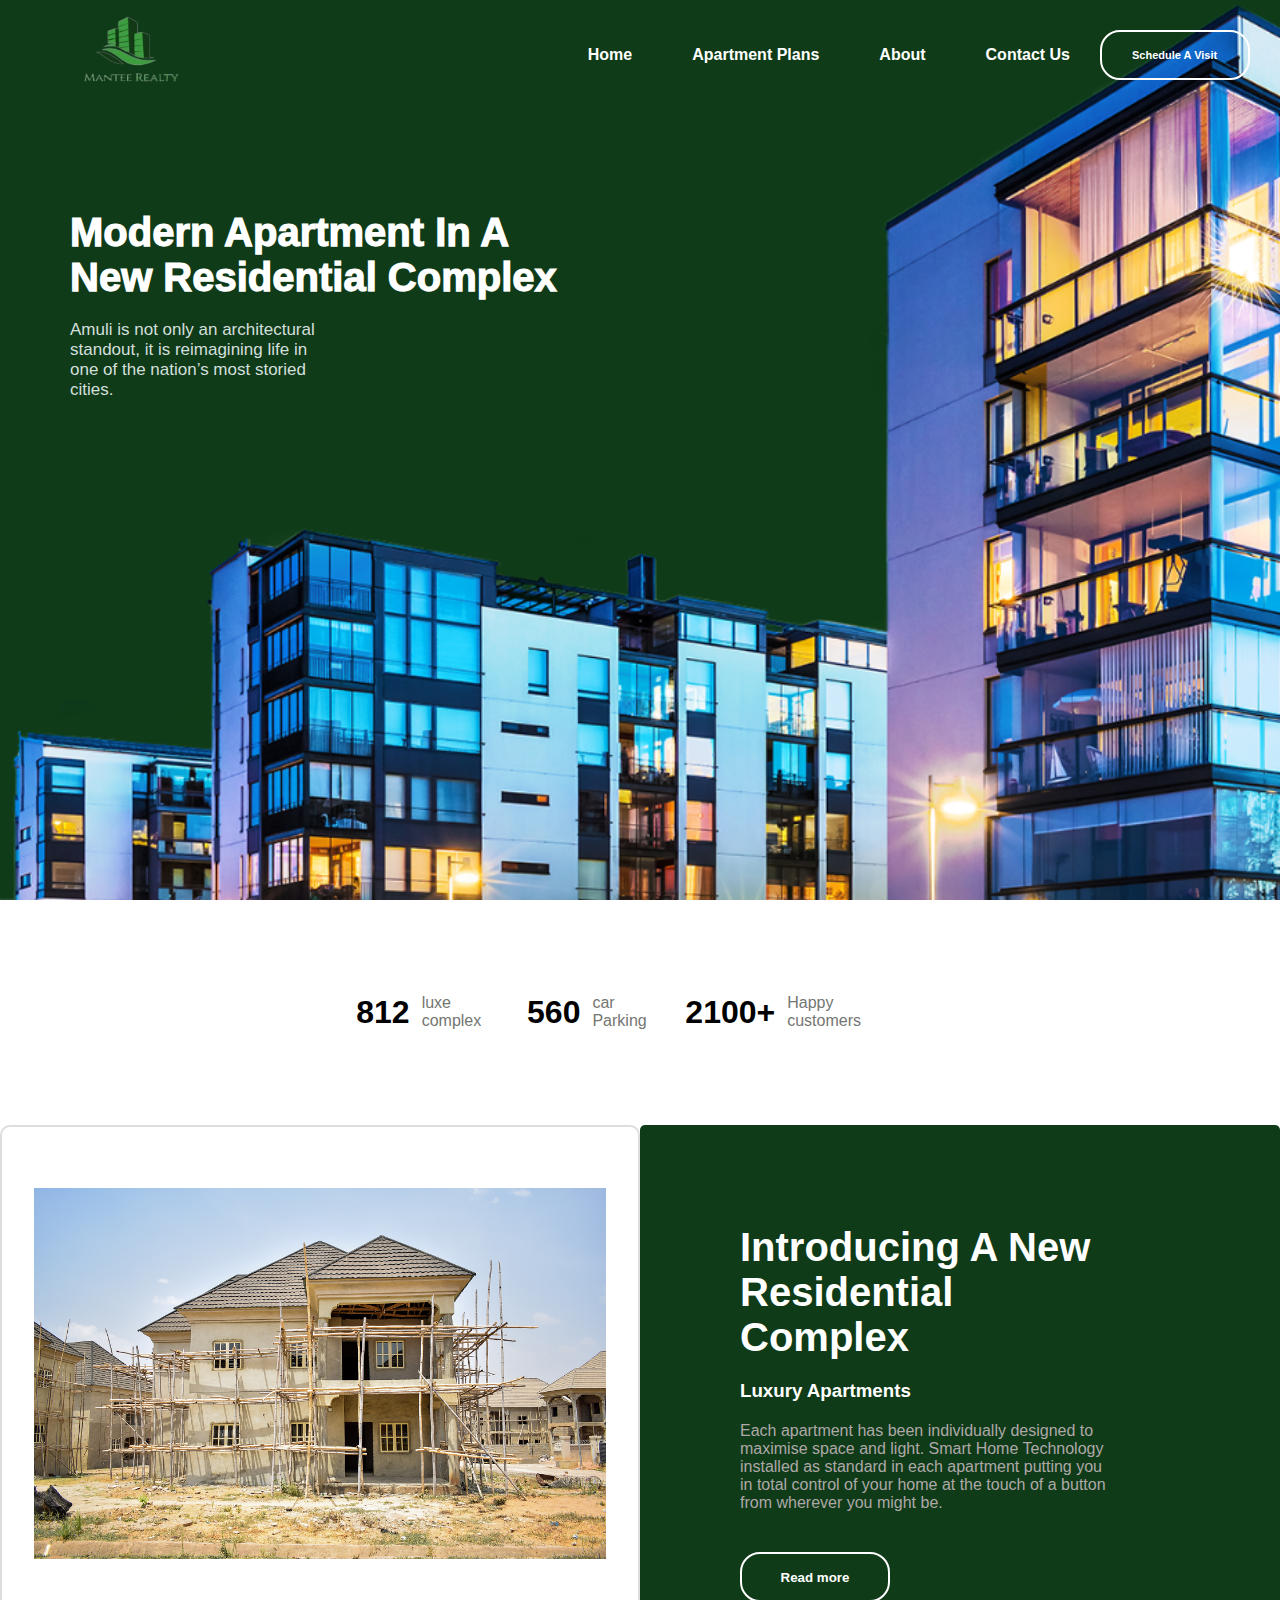
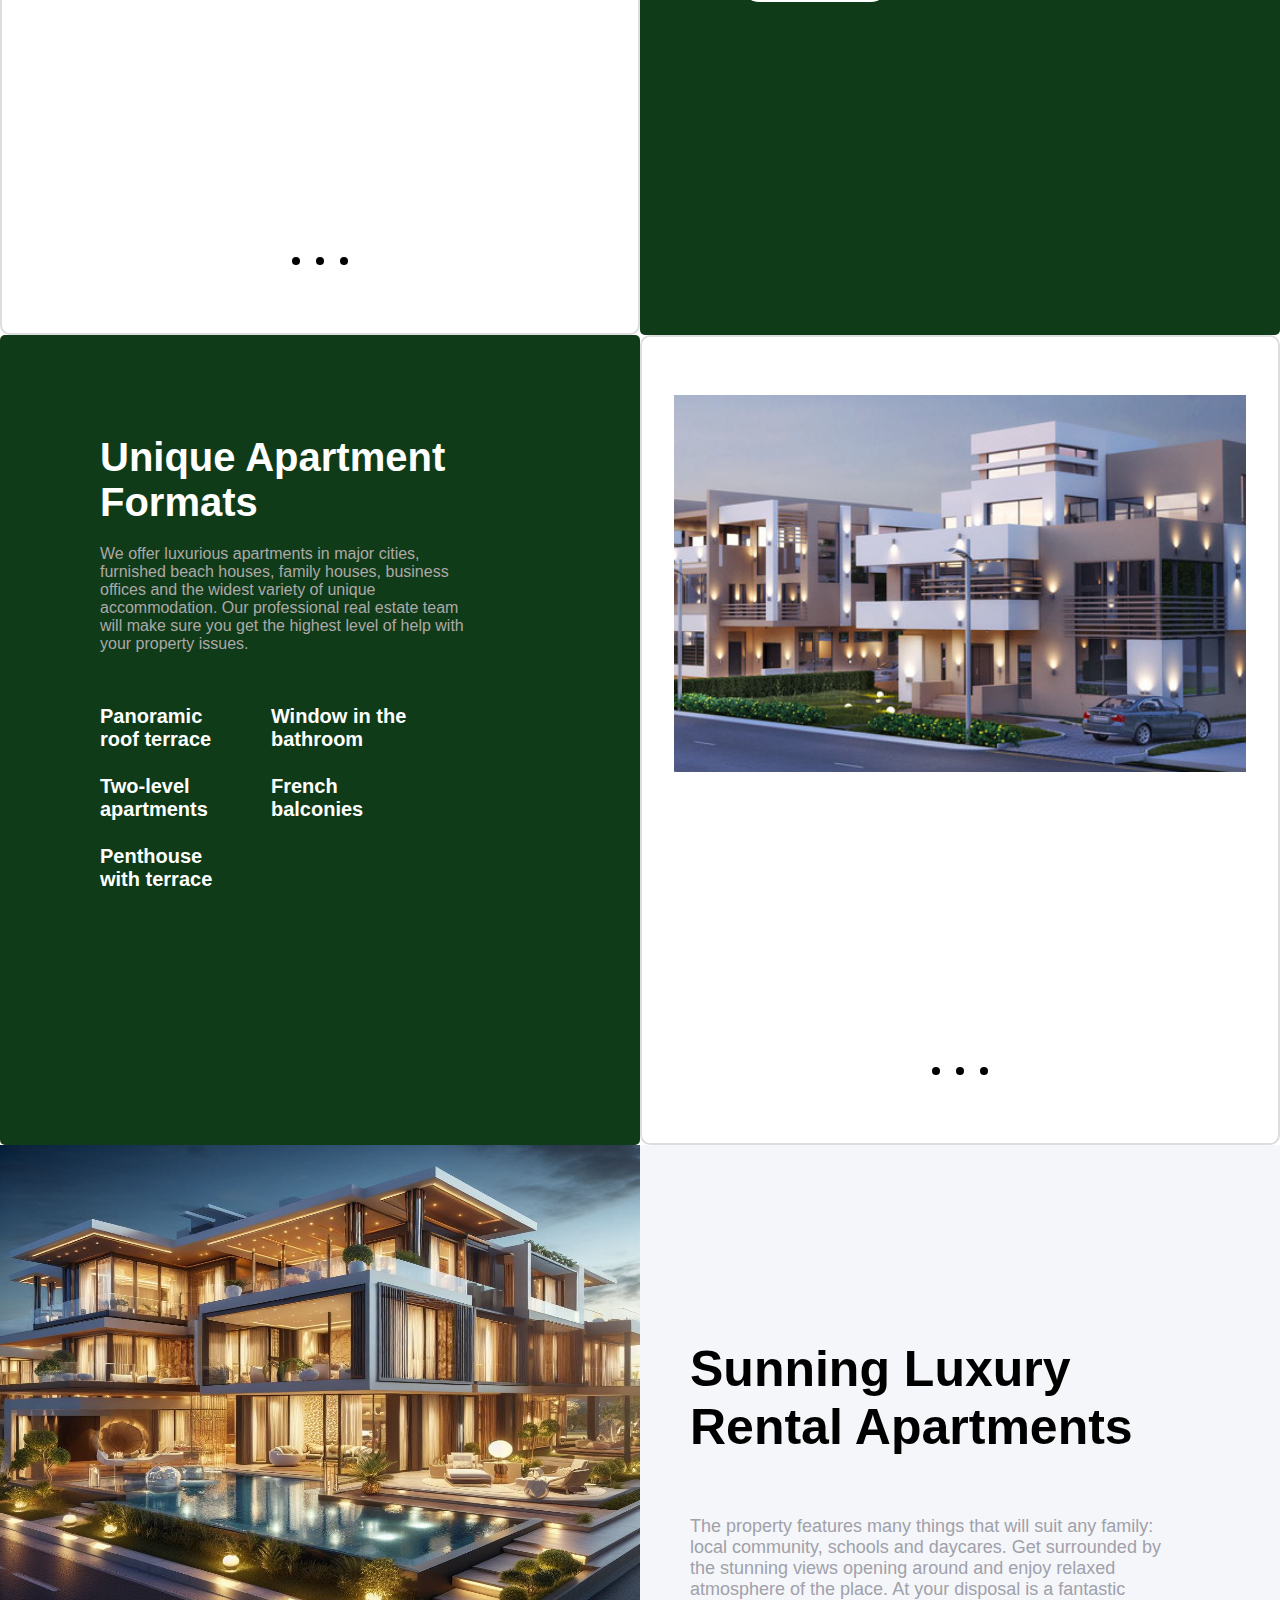
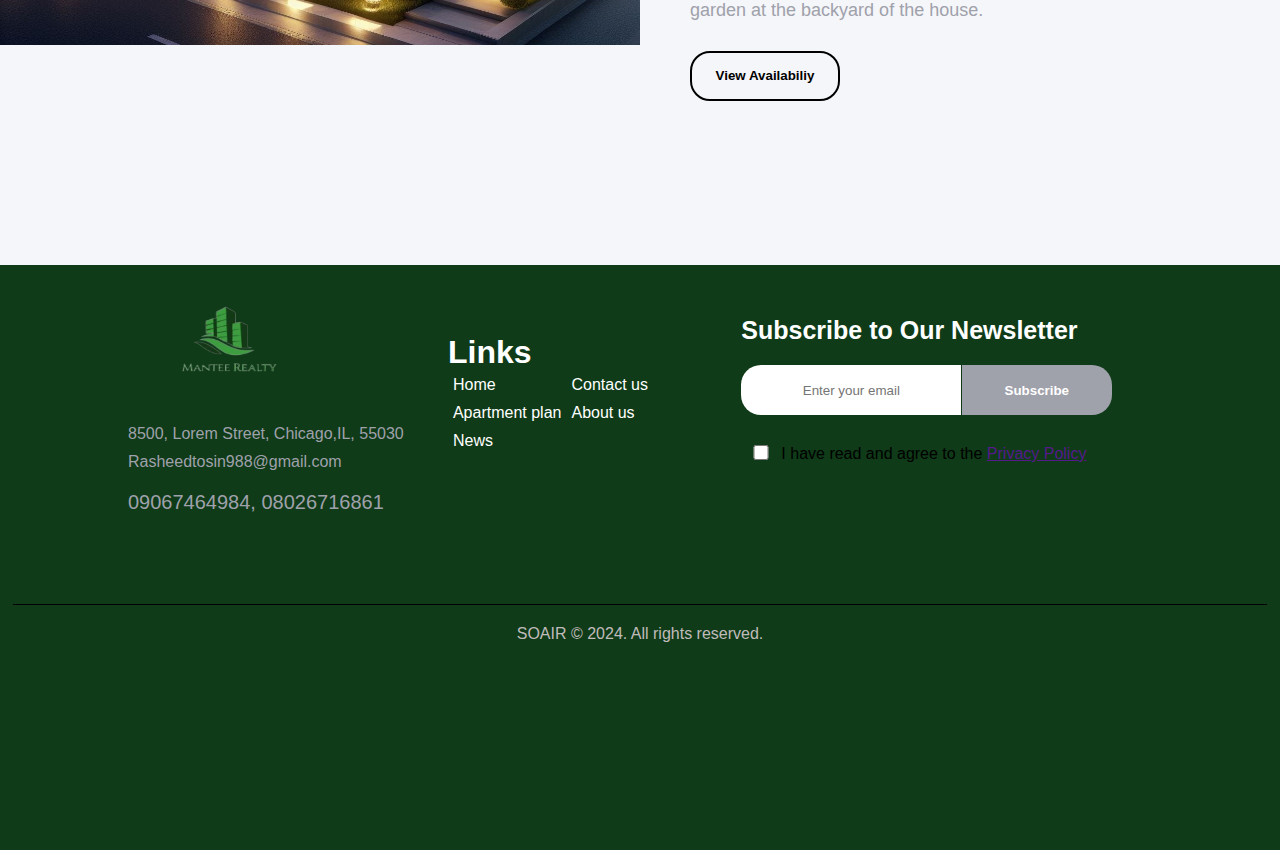
<file: index.html>
<!DOCTYPE html>
<html lang="en">
<head>
    <meta charset="UTF-8">
    <meta name="viewport" content="width=device-width, initial-scale=1.0">
    <title>MANTEE REALITY</title>
    <link rel="stylesheet" href="style.css">
</head>
<body>
    <section class="first">
    <nav>
        <ul class="sidebar">
            <li class="HIDE" onclick=hidesidebar()>
                 <a href="#">
                    <svg xmlns="http://www.w3.org/2000/svg" height="26px" viewBox="0 -960 960 960" width="26px" fill="#5f6368"><path d="m256-200-56-56 224-224-224-224 56-56 224 224 224-224 56 56-224 224 224 224-56 56-224-224-224 224Z"/></svg>
                </a>
            </li>
            <li><a href="index.html">home</a></li>
            <li><a href="#index">Apartment Plans</a></li>
            <li> <a href="./about.html">about</a></li>
            <li> <a href="#contact.html">contact</a></li>
            </ul>
        <ul>
            
            <li class="vi"><img src="./IMG-20240527-WA0041_1_-removebg-preview.png" alt=""></li>
            <li class="hideonmobile"> <a href="index.html">home</a></li>
            <li class="hideonmobile"> <a href="#index">Apartment Plans</a></li>
            
            <li class="hideonmobile" > <a href="./about.html">about</a></li>
            
            <li class="hideonmobile"> <a href="#contact">contact us</a></li>
            <button class="hideonmobile"><a href="#contact">schedule a visit</a></button>
            <li class="menub" onclick=showsidebar()> <a href="#"><svg xmlns="http://www.w3.org/2000/svg" height="26px" viewBox="0 -960 960 960" width="26px" fill="#5f6368"><path d="M120-240v-80h720v80H120Zm0-200v-80h720v80H120Zm0-200v-80h720v80H120Z"/></svg></a></li>
        </ul>
    </nav>
        <script>
        function showsidebar(){
            const sidebar = document.querySelector('.sidebar')
            sidebar.style.display = 'flex'
        }
        function hidesidebar(){
            const sidebar = document.querySelector('.sidebar')
            sidebar.style.display = 'none'
        }
        </script>
        <div class="modern">
            <h1>Modern Apartment In A New Residential Complex</h1>
            <p>Amuli is not only an architectural standout, it is reimagining life in one of the nation’s most storied cities.</p>
        </div>
        </section >
        <section class="sect">
        <div class="happy">
            <div class="num">
                <div class="ee">
                <h1>812</h1>
                <p>luxe complex</p>
                </div>
                <div class="ee">
                <h1>560</h1>
                <p>car Parking</p>
                </div>
                <div class="ee">
                <h1>2100+</h1>
                <p>Happy customers</p>
            </div>
            </div>
        </div>
    </section>
        <section class="section3" id="index">
            <div class="pom">
            <div class="images">
                <div class="cimage">
                    <img  id="slide1" src="./DSC_0079-1000x648.png" alt="#">
                    <img  id="slide2" src="./newly-built-4-bedroom-terraced-duplex-FzylGPT5AVeP4eeuUG9w.jpg" alt="#">
                    <img  id="slide3" src="./3-bedroom-exterior-1-scaled-1.jpg" alt="#">
                </div>
                <div class="slidenav">
                        
                        <a href="#slide1"></a>
                        <a href="#slide2"></a>
                        <a href="#slide3"></a>
                </div>
            </div>
            <div class="new">
                <div class="intro">
                <h1> Introducing A New Residential Complex</h1>
                <h3>Luxury Apartments</h3>
                <p>Each apartment has been individually designed to maximise space and light. Smart Home Technology installed as standard in each apartment putting you in total control of your home at the touch of a button from wherever you might be.</p>
                    <button>Read more</button>
                </div>
            </div>
            </div>
        </section>
        
        <section class="section3" id="about">
            <div class="pom">
            <div class="new">
                <div class="intro">
                <h1> Unique Apartment Formats</h1>
                <div class="off">
                <p>We offer luxurious apartments in major cities, furnished beach houses, family houses, business offices and the widest variety of unique accommodation. Our professional real estate team will make sure you get the highest level of help with your property issues.</p>
                    </div>
                    <ul>
                        <div class="roof">
                        <li>Panoramic roof terrace</li>
                        <li>Two-level apartments</li>
                        <li>Penthouse with terrace</li>
                        </div>
                        <div class="roof">
                        <li>Window in the bathroom</li>
                        <li>French balconies</li>
                    </div>
                    </ul>
                </div>
            </div>
            <div class="images">
                <div class="cimage">
                    <img id="slide11" src="./real-estate-5.jpg" alt="#">
                    <img id="slide22" src="./real-estate-700x430-1.jpg" alt="#">
                    <img id="slide33" src="./ed.jpg" alt="#">
                </div>
                <div class="slidenav">
                        <a href="#slide11"></a>
                        <a href="#slide22"></a>
                        <a href="#slide33"></a>
                </div>
            </div>
        </div>
        </section>
        <section class="section6">
                <div class="half">
                    <img class="animated-img" src="./1_MMHnBiRxCDGDBmqx2J9Icg.jpg" alt="">
                </div>
                <div class="end">
                    <h1> Sunning Luxury Rental Apartments</h1>
                        <p>The property features many things that will suit any family: local community, schools and daycares. Get surrounded by the stunning views opening around and enjoy relaxed atmosphere of the place. At your disposal is a fantastic garden at the backyard of the house.</p>
                        <button >View Availabiliy</button>
                </div>
        </section>
        <section class="section7" id="contact">
            <div class="chek">
            <div class="logos">
                <img src="./IMG-20240527-WA0041_1_-removebg-preview.png" alt="#">
                <p>8500, Lorem Street, Chicago,IL, 55030</p>
                <a href="mailto:Rasheedtosin988@gmail.com">Rasheedtosin988@gmail.com</a>
                <div class="nim">
                <a href="tel:+2349067464984">09067464984, </a>
                <a href="tel:+2348026716861"> 08026716861</a>
            </div>
            </div>
            <div class="lin">
                <h1>Links</h1>
                <ul>
                    <div class="newc">
                    <li><a href="./index.html">Home</a></li>
                    <li><a href="#index">Apartment plan</a></li>
                    <li><a href="#">News</a></li>
                </div>
                <div class="newc">
                    <li><a href="#contact">Contact us</a></li>
                    <li><a href="#about">About us</a></li>
                </div>
                </ul>
            </div>
            <div class="inp">
                <h1>Subscribe to Our Newsletter</h1>
                <div class="pls">
                    <input type="email" name="" placeholder="Enter your email" id="">
                    <button>Subscribe</button></div>
                    <div class="check">
                    <input type="checkbox" name=""  >
                    <p>I have read and agree to the <a href="">Privacy Policy</a></p>
                </div>
            </div>
            
        </div>
        <div class="line"></div>
        <diiv class="res">
        <p>SOAIR © 2024. All rights reserved.</p>
    </diiv>
        </section>
</body>
</html>
</file>
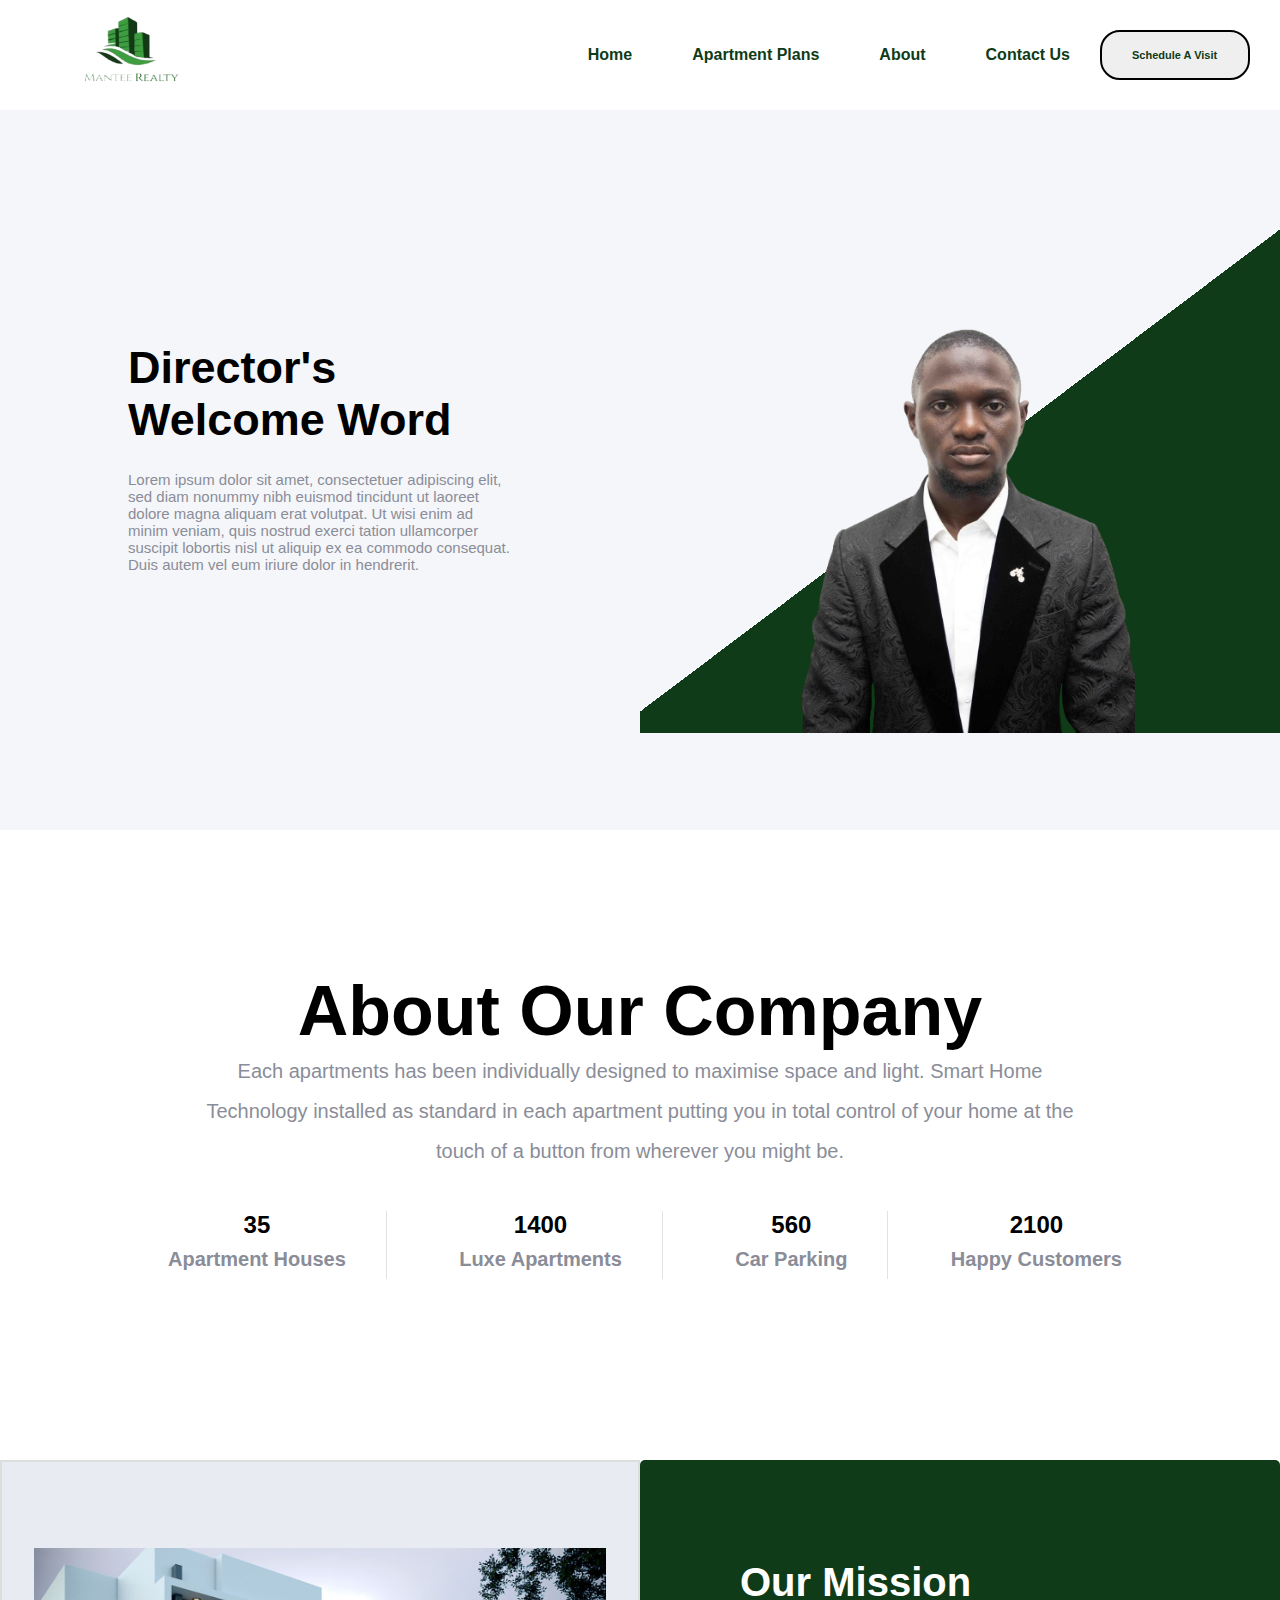
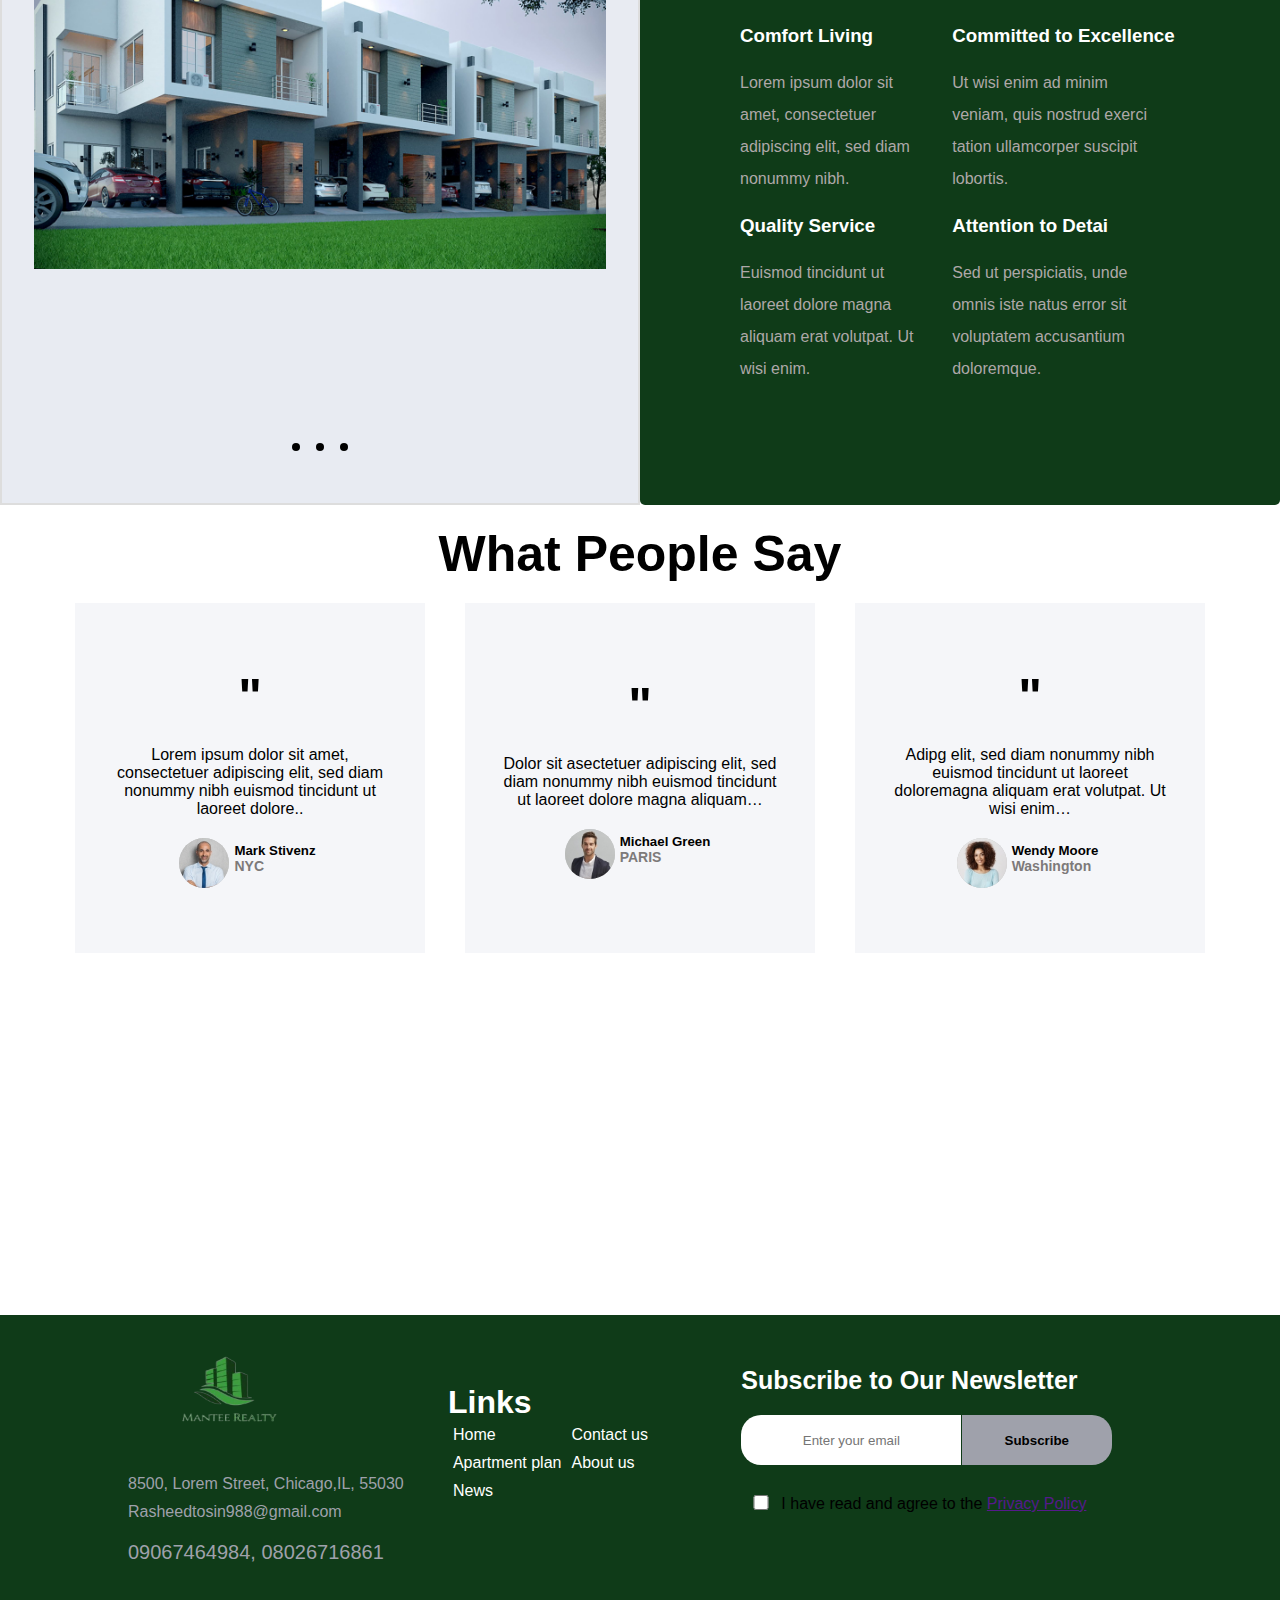
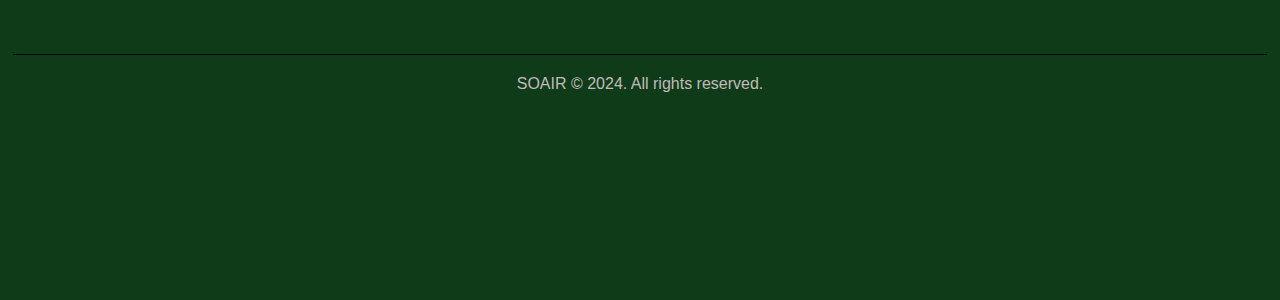
<file: about.html>
<!DOCTYPE html>
<html lang="en">
<head>
    <meta charset="UTF-8">
    <meta name="viewport" content="width=device-width, initial-scale=1.0">
    <title>about us</title>
    <link rel="stylesheet" href="about.css">

</head>
<body>
    <nav>
        <ul class="sidebar">
            <li class="HIDE" onclick=hidesidebar()>
                 <a href="#">
                    <svg xmlns="http://www.w3.org/2000/svg" height="26px" viewBox="0 -960 960 960" width="26px" fill="#5f6368"><path d="m256-200-56-56 224-224-224-224 56-56 224 224 224-224 56 56-224 224 224 224-56 56-224-224-224 224Z"/></svg>
                </a>
            </li>
            <li><a href="index.html">home</a></li>
            <li><a href="#index">Apartment Plans</a></li>
            <li> <a href="./about.html">about</a></li>
            <li> <a href="#contact.html">contact</a></li>
            </ul>
        <ul>
            
            <li class="vi"><img src="./IMG-20240527-WA0041_1_-removebg-preview.png" alt=""></li>
            <li class="hideonmobile"> <a href="index.html">home</a></li>
            <li class="hideonmobile"> <a href="#index">Apartment Plans</a></li>
            
            <li class="hideonmobile" > <a href="./about.html">about</a></li>
            
            <li class="hideonmobile"> <a href="#contact">contact us</a></li>
            <button class="hideonmobile"><a href="#contact">schedule a visit</a></button>
            <li class="menub" onclick=showsidebar()> <a href="#"><svg xmlns="http://www.w3.org/2000/svg" height="26px" viewBox="0 -960 960 960" width="26px" fill="#5f6368"><path d="M120-240v-80h720v80H120Zm0-200v-80h720v80H120Zm0-200v-80h720v80H120Z"/></svg></a></li>
        </ul>
    </nav>
        <script>
        function showsidebar(){
            const sidebar = document.querySelector('.sidebar')
            sidebar.style.display = 'flex'
        }
        function hidesidebar(){
            const sidebar = document.querySelector('.sidebar')
            sidebar.style.display = 'none'
        }
        </script>
        <section class="section1">
            <div class="text">
                <h1>Director's
                    Welcome Word
                    </h1>
                    <p>Lorem ipsum dolor sit amet, consectetuer adipiscing elit, sed diam nonummy nibh euismod tincidunt ut laoreet dolore magna aliquam erat volutpat. Ut wisi enim ad minim veniam, quis nostrud exerci tation ullamcorper suscipit lobortis nisl ut aliquip ex ea commodo consequat. Duis autem vel eum iriure dolor in hendrerit.</p>
            </div>
            <div class="pics"><img src="./IMG_5115-removebg-preview (1).png" alt=""></div>
        </section>
        <section class="section2">
            <h1>About Our Company</h1>
            <p>Each apartments has been individually designed to maximise space and light. Smart Home Technology installed as standard in each apartment putting you in total control of your home at the touch of a button from wherever you might be.</p>
            <div class="hold">
                <div class="bod">
                    <h2>35</h2>
                <p>Apartment Houses</p>
                </div>
                <div class="bod">
                    <h2>1400</h2>
                <p>Luxe Apartments</p>
                </div>
                <div class="bod">
                    <h2>560</h2>
                <p>Car Parking
                </p>
                </div>
                <div class="bods">
                    <h2>2100</h2>
                <p>Happy Customers</p>
                </div>
            </div>
        </section>
            <section class="section3" id="index">
                <div class="pom">
                <div class="images">
                    <div class="cimage">
                        <img  id="slide1" src="./3-bedroom-exterior-1-scaled-1.jpg" alt="#">
                        <img  id="slide2" src="./ed.jpg" alt="#">
                        <img  id="slide3" src="./1_MMHnBiRxCDGDBmqx2J9Icg.jpg" alt="#">
                    </div>
                    <div class="slidenav">
                            <a href="#slide1"></a>
                            <a href="#slide2"></a>
                            <a href="#slide3"></a>
                    </div>
                </div>
                <div class="new">
                    <div class="intro">
                    <h1> Our Mission</h1>
                    <div class="mission">
                    <div>
                    <div class="com">
                    <h3>Comfort Living</h3>
                    <p>Lorem ipsum dolor sit amet, consectetuer adipiscing elit, sed diam nonummy nibh.</p>
                    </div>
                    <div class="com">
                    <h3>Quality Service</h3>
                    <p>Euismod tincidunt ut laoreet dolore magna aliquam erat volutpat. Ut wisi enim.</p>
                    </div>
                    </div>
                    <div>
                        <div class="com">
                            <h3>Committed to Excellence</h3>
                            <p>Ut wisi enim ad minim veniam, quis nostrud exerci tation ullamcorper suscipit lobortis.</p>
                    </div>
                    <div class="com">
                        <h3>Attention to Detai</h3>
                        <p>Sed ut perspiciatis, unde omnis iste natus error sit voluptatem accusantium doloremque.</p>
                    </div>
                    
                </div>
                </div>
            </section>
            <section class="section4">
                <div class="People">
                    <h1>What People Say</h1>
                <div class="card-body">
                    <div class="card">
                        <h1>"</h1>
                        <p>Lorem ipsum dolor sit amet, consectetuer adipiscing elit, sed diam nonummy nibh euismod tincidunt ut laoreet dolore..</p>
                        <div class="card-img">
                            <img src="./imagepix-45-copyright-70x70.jpg" alt="">
                            <div class="card-text">
                            <h5>Mark Stivenz</h5>
                            <p>NYC</p>
                        </div>
                        </div>
                    </div >
                    <div class="card">
                        <h1>"</h1>
                        <p>Dolor sit asectetuer adipiscing elit, sed diam nonummy nibh euismod tincidunt ut laoreet dolore magna aliquam…</p>
                        <div class="card-img">
                            <img src="./imagepix-46-copyright-70x70.jpg" alt="">
                            <div class="card-text">
                            <h5>Michael Green</h5>
                            <p>PARIS</p>
                        </div>
                        </div>
                    </div>
                    <div class="card">
                        <h1>"</h1>
                        <p>Adipg elit, sed diam nonummy nibh euismod tincidunt ut laoreet doloremagna aliquam erat volutpat. Ut wisi enim…</p>
                        <div class="card-img">
                            <img src="./imagepix-44-copyright-70x70.jpg" alt="">
                            <div class="card-text">
                            <h5>Wendy Moore</h5>
                            <p>Washington</p>
                        </div>
                        </div>
                    </div>
                </div>
             </div>
            </section>
            <section class="section7" id="contact">
                <div class="chek">
                <div class="logos">
                    <img src="./IMG-20240527-WA0041_1_-removebg-preview.png" alt="#">
                    <p>8500, Lorem Street, Chicago,IL, 55030</p>
                    <a href="mailto:Rasheedtosin988@gmail.com">Rasheedtosin988@gmail.com</a>
                    <div class="nim">
                    <a href="tel:+2349067464984">09067464984, </a>
                    <a href="tel:+2348026716861"> 08026716861</a>
                </div>
                </div>
                <div class="lin">
                    <h1>Links</h1>
                    <ul>
                        <div class="newc">
                        <li><a href="./index.html">Home</a></li>
                        <li><a href="#index">Apartment plan</a></li>
                        <li><a href="#">News</a></li>
                    </div>
                    <div class="newc">
                        <li><a href="#contact">Contact us</a></li>
                        <li><a href="#about">About us</a></li>
                    </div>
                    </ul>
                </div>
                <div class="inp">
                    <h1>Subscribe to Our Newsletter</h1>
                    <div class="pls">
                        <input type="email" name="" placeholder="Enter your email" id="">
                        <button>Subscribe</button></div>
                        <div class="check">
                        <input type="checkbox" name=""  >
                        <p>I have read and agree to the <a href="">Privacy Policy</a></p>
                    </div>
                </div>
                
            </div>
            <div class="line"></div>
            <diiv class="res">
            <p>SOAIR © 2024. All rights reserved.</p>
        </diiv>
            </section>
            
           
</body>
</html>
</file>
<file: style.css>
*{
    margin: 0;
    padding: 0;
    box-sizing: border-box;
    font-family: sans-serif;
}

.first{
   height: 100%;
   min-height: 100vh;
    background:rgb(15,59,24,225) url(./wwwww3-copyright.png);
    background-position: cover;
    background-repeat: no-repeat;
    background-size:cover;
    position: relative;
    background-blend-mode:normal;
}

nav{
    
   padding: 30px 30px;
}
nav ul{
    width: 100%;
    list-style: none;
    display: flex;
    justify-content: flex-end;
    align-items: center;
}
nav li{
    height: 50px;
}
nav a{
    
    height: 100%;
    padding: 0 30px;
    text-decoration: none;
    text-transform: capitalize;
    display: flex;
    align-items: center;
    color: black;
}
nav a:hover{
  color:rgb(183,199,212);
}
nav li:first-child{
    margin-right: auto;
}
.sidebar{
    position: fixed;
    top: 0;
    right: 0;
    height: 100vh;
    width: 100%;
    z-index: 999 ;
    background-color: rgba(225,225, 225, 0.2);
    backdrop-filter: blur(10px);
    box-shadow: -10px 0 10px rgba(0, 0, 0, 0.2);
    display: none;
    flex-direction: column;
    align-items: flex-start;
    justify-content: flex-start; 
}
.hideonmobile a{
    color: white;
    font-weight: 700;
}
button{
    width: 150px;
    height: 50px;
    color: white;
    border-radius: 20px;
    font-weight: 700;
    border: 2px solid white;
    background-color: transparent;
}
button a{
    font-size: 11px;
}
button:hover{
    background-color: rgb(255,255,255);
    color: black;
}
.vi{
    display: flex;
    align-items: center;
    justify-content: center;
    
}
.vi img{
    width: 200px;
    height: 200px;
    padding: 20px 0px;
    
}
 .HIDE {
    display: flex;
    justify-content: end;
   
}
.sidebar li{
    width: 100%;
}
.sidebar a{
    /* width: 100%; */
    text-transform: capitalize;
} 
.menub{
    display: none;
}
.modern {
    display: flex;
    flex-direction: column;
    width: 100%;
padding: 100px 70px;
}
.modern h1{
    width: 500px;
    color: white;
    font-weight: 1000;
    font-size: 40px;
}
.modern p{
    color: rgb(211, 223, 220);
    width: 22%;
    padding: 20px 0px;
    font-size: 17px;
    word-wrap: break-word;
}
.happy{
    width: 100%;
    background-color: white;
    /* background-position: cover; */
    height: 30%;
    min-height: 25vh;
    display: flex;
    /* justify-content: space-between; */
    flex-direction: row;
    align-items: center;
    font-family: inherit;
}
.num{
    width: 100%;
    display: flex;
    justify-content: center;
    align-items: center;
   
}
.num h1{
    font-family:'Gill Sans', 'Gill Sans MT', Calibri, 'Trebuchet MS', sans-serif ;
}
.num p{
    width: 10%;
    font-family: inherit;
}
.con{
    width: 150px;
    height: 50px;
    color: white;
    border-radius: 20px;
    font-weight: 700;
    border: 2px solid white;
    background-color: rgb(15,59,24,225);
}
.con:hover{
    background-color: rgb(32,37,46);
    color: white;
    transform: translateX(50);
}
.call{
    width: 50%;
    display: flex;
    align-items: center;
    justify-content: center;
    /* padding: 0px 15px;  */
    margin: auto;
}
.call p{
    padding: 0px 20px;
    font-family: inherit;
}
.call a{
   align-items: center;
   justify-content: center ;
}
.phone{
    display: flex;
    align-items: center;
}
.ee{
    display: flex;
}
.ee p{
    color: rgb(116, 118, 114);
    padding: 0px 12px;
}
.pom{
    width: 100%;
    height: 100%;
    min-height: 90vh;
    display: flex;
    color: white;
}
.new{
    width: 50%;
    background-color: rgb(15,59,24,225);
    border-radius: 5px;
}
.intro{
    padding:100px 100px;
}

.intro h1{
    width: 80%;
    font-size: 40px;
    color: white;
    padding-bottom: 20px;
}
.intro h3{
    
    padding-bottom: 20px;
}
.intro button{
    /* border: 1px solid black; */
    background-color: rgb(15,59,24,225);
    color:white;
}
.intro button:hover{
    /* border: 1px solid black; */
    background-color: white;
    color:black;
}
.intro p{
    color:rgb(174, 168, 168);
    padding-bottom: 40px;
    width: 85%;
}
.images{
    width: 50%;
    background-color: rgb(232,235,242);
}
.section4{
    background-color: white;
    min-height: 100vh;
}
.section4 h1{
    text-align: center;
    margin: 70px;
    font-size: 47px;
}
.section5 h1{
    text-align: center;
    padding-top: 80px;
    font-size: 40px;
}
.section5 p{
    width: 40%;
    padding: 10px;
    text-align: center;
    align-items: center;
    margin: auto;
   
}
.section5{
    background-color: rgb(245,246,249);
    min-height: 100vh;
}
.container{
    background-color:rgb(245,246,249) ;
    width: 250px;
    height: 200px;
    display: flex;
    flex-direction: column;
    border-radius: 5px;
   
    justify-content: center;
    align-items: center;
    margin: auto;
}
.container h3{
    padding: 15px 0px;
}
.container:hover{
    border: 5px solid green;
    background-color: white;
}
.images{
    position: relative;
    width: 80%;
    max-width: 50%;
    overflow: hidden;
    border: 2px solid #ddd;
    border-radius: 10px;
    background-color: #fff;
    padding: 2rem;
}
.images{
    position: relative;
    width: 50%;
    max-width: 50rem;
    margin: 0 auto;
}
.cimage{
    display: flex;
    position: relative;
    aspect-ratio: 12/9;
    align-items: center;
    overflow: auto;
    overflow: hidden;
    scroll-snap-type: x mandatory;
    scroll-behavior: smooth;
    box-shadow: 0.15rem 3rem -o.5rem hsla(0, 0%, 0%,0.25);
    border-radius: 0.5rem; 
}

.cimage img{
   width: 100%;
    flex: 1 0 100%;
    scroll-snap-align: start;
    object-fit: cover;

}
.half{
    width: 100%;
    position: relative;
    overflow: hidden;
}
.animated-img{
    width: 100%;
     position: absolute;
    animation: moveImage 12s ease-in-out ;

}
.animated-img :hover{
    animation: moveImage 5s ease-in-out ;
}

@keyframes moveImage{
    0%{
        left: -200px;
    }
    100%{
       left: 5%;
    }
}
.slidenav{
    display: flex;
    column-gap: 1rem;
    position: absolute;
    bottom: 4.25rem;
    left: 50%;
    transform: translateX(-50%);
    z-index: 1;
}
.slidenav a{
    width: 0.5rem;
    height: 0.5rem;
    border-radius: 50%;
    background-color: black;
    transition: opacity ease 250ms;
}
.slidenav a:hover{
    opacity: 1;
}
.whole{
    width: 100%;
    justify-content: center;
    align-items: center;
    margin: auto;
    display: flex;

}
.wholes{
    padding: 30px 0px;
    width: 100%;
    justify-content: center;
    align-items: center;
    margin: auto;
    display: flex;

}
.intro ul {
    width: 80%;
    display: flex;
    justify-content: space-between;
}
.intro ul li { width: 80%;
    font-size: 20px;
    font-weight: 700;
    list-style: none;
    padding: 12px 0px;
}
.section6{
    width: 100%;
    height: 100%;
    min-height: 80vh;
    display: flex;
    background-color:rgb(245,246,249) ;
}
.half{
    width: 50%;
}
.half img{
    display: flex;
    width:100%;
    height: 500px;
    position: relative;
    justify-content: center;
    margin: auto;
    align-items: center;
}
.end{
    width: 50%;
    justify-content: center;
    align-items: center;
    margin: auto;
    padding: 0px 50px;
}
.end h1{
    width: 85%;
    font-size: 50px;
    padding: 30px 0px;
}
.end p{
    color: rgb(159,161,171);
    padding: 30px 0px;
    width: 90%;
    font-size: 18px;
}
.end button{
    color: black;
    border: 2px solid black;
}
.end button:hover{
    color: white;
    background-color: black;
    border: none;
}
.section7{
    width: 100%;
    height: 100%;
    min-height: 65vh;
    background-color:rgb(15,59,24,225);
    

}
.section7 img{
    width: 200px;
    height: 160px;
}
.chek{
display: flex;
width: 80%;
margin: auto;
justify-content: space-between;

}
.logos{
    display: flex;
    flex-direction: column;
}
.logos p{
    color: rgb(159,161,171);
}
.logos a{
    text-decoration: none;
    color: rgb(159,161,171);
    padding: 10px 0px;
}
.nim{
    padding: 10px 0px;
}
.nim a{
    color: rgb(159,161,171);
    font-size: 20px;
}
.lin{
    margin: auto;
    justify-content: center;
    align-items: center;
}
.lin h1{
    color: white;
}
.lin ul{
    display: flex;
    width: 100%;
    justify-content: space-between ;
}
.newc li {
   padding: 5px 5px;
    list-style: none;
    color: white;
}
.newc li a{
    text-decoration: none;
    list-style: none;
    color: white;
    
}
.inp{
    margin: auto;
    justify-content: center;
    align-items: center;
}
.inp h1{
    color: white;
    font-size: 25px;
    padding: 20px 0px;
}
.inp input{
    width: 220px;
    height: 50px;
    border-radius:20px 0 0 20px;
    border: none;
    text-align: center;
}
.inp input:hover{
    border: 2px solid rgb(100, 100, 222);
}
.inp button{
    width: 150px;
    height: 50px;
    border-radius: 0% 20px 20px 0% ; 
    border: none;
    background-color:rgb(159,161,171); ;
      margin:-4px;
}
.check{
    display: flex;
    flex-direction: row;
    padding: 30px 0px;
}
.check a:hover{
    color: blue;
}
.check input{
    width: 40px;
    height: 15px;

}
.line{
    display: flex;
    width: 98%;
    margin: auto;
    text-align: center;
    align-items: center;
    justify-content: center;
    border-bottom: 1px solid black;
    padding: 40px 0px;
}
.res p{
    display: flex;
    align-items: center;
    justify-content: center;
    margin: auto;
    color:  rgb(192, 187, 187);
    font-size: 16px;
    padding: 20px 0px;
}
.sep{
    width: 100%;
    display: flex;
}
.roof li{
    color: white;
}

/* @media (max-width:1024px){
    .hideonmobile{
        display: none;
        width: 100%;
    }
    .menub{
        display: block;
    }
    .modern h1{
        width: 40%;
        font-size: 200px;
        color: black;
    }
    .modern{
        width: 100%;
    }
} */


/* @media (min-width:768px) {
    .hideonmobile{
        display: none;
        width: 100%;
    }
    .menub{
        display: block;
    }
    
    .modern{
        width: 100%;
    }
} */
@media (max-width:1200px){
    .hideonmobile{
        display: none;
        width: 100%;
    }
    .menub{
        display: block;
    }
    body{
        width: 100%;
    }
    .sidebars{
        width: 100%;
    }
    .sect{
        width: 100%;
    }
    .first{
        width: 100%;
        min-height: 65vh;
    }
    nav{
        padding: 20px 0px;
    }
    .vi img{
        width: 150px;
    }
    .modern{
        
        width: 100%;
        padding: 120px 10px;
    }
    .modern h1{
        width: 90%;
        font-size: 30px;

    }
    .modern p{
        width: 220px;
    }
    .section4{
        width: 100%;
    }

    .happy{
        
        display: flex;
        flex-direction: column;

    }
    .num{
        display: flex;
        flex-direction: column;
        padding: 20px 0px;

    }
    .ee{
        display: flex;
        flex-direction: row;
        margin: auto;
        margin-bottom: 10px;
    }
    .ee p{
        width:fit-content;
        justify-content: center;
        text-align: center;
        margin: auto;
    }
    .call{
        display: flex;
        flex-direction: column;
    }
    .section3{
        width:100%;
    }
   
    .pom{
        width:100%;
        display: flex;
        flex-direction:column;
        padding: 10px 20px;
        justify-content: center;
        align-items: center;
    }
    .pom .images{
    margin: 10px -2px;
          width:100%;
          
      }
      .cimages{
       margin: 0 -2px;
      }
    .new{
        width: 100%;
    }
    .intro{
        padding: 20px 20px;

    }
    .intro h1{
        width:100% ;
        font-size: 26px;
    }
    .intro ul{
        width: 100%;
    }
    .intro p{
        width:70% ;
        /* font-size: 26px; */
    }
    .off p{
        width: 100%;
    }
    .section5 h1{
        font-size: 25px;
    }
    .section5 p{
        width: 75%;
        text-align: center;
        color: rgb(192, 187, 187);
    }
    .whole{
        display: flex;
        flex-direction: column;
    }
    .wholes{
        display: flex;
        flex-direction: column;
    }
    .section6{
        display: flex;
        flex-direction: column;
    }
    .section6 img{
       width: 300px;
       height: 400px;
    }
    .half{
        width: 100%;
    }
    .end{
        width: 100%;
        padding-bottom: 30px;
    }
    .end p{
        width: 100%;
    }
    .end h1{
        font-size: 30px;
        width: 100%;
    }
    .chek{
        display: flex;
        flex-direction: column;
    }
    .lin{
        width: 100%;
    }
    .lin ul{
        display: flex;
        flex-direction: column;
        
    }
    .inp h1{
        font-size: 20px ;
    }
    .pls {
        width: 100%;
    }
    .pls input{
        width: 150px;
        text-align: center;
    }
    .pls button{
        width: 90px;
    }
    .res p{
        width: 80%;
        text-align: center;
        color: rgb(192, 187, 187) ;
    }
}
@media (max-width:820px) {
    .modern h1{
        width: 60%;
    }
}
@media (max-width:1024px) {
    .modern h1{
        width: 60%;
    }
}
@media (max-width:1075px) {
    .modern h1{
        width: 60%;
    }
}
</file>
<file: about.css>
*{
    padding: 0;
    margin: 0;
    box-sizing: border-box;
    font-family: sans-serif;
}
nav{
    box-shadow: 3px 3px 5px rgba(0, 0, 0, 0.3);
    padding: 30px 30px;
 }
 nav ul{
     width: 100%;
     list-style: none;
     display: flex;
     justify-content: flex-end;
     align-items: center;
 }
 nav li{
     height: 50px;
 }
 nav a{
     
     height: 100%;
     padding: 0 30px;
     text-decoration: none;
     text-transform: capitalize;
     display: flex;
     align-items: center;
     color: black;
 }
 nav a:hover{
   color:rgb(183,199,212);
 }
 nav li:first-child{
     margin-right: auto;
 }
 .sidebar{
     position: fixed;
     top: 0;
     right: 0;
     height: 100vh;
     width: 100%;
     z-index: 999 ;
     background-color: rgba(225,225, 225, 0.2);
     backdrop-filter: blur(10px);
     box-shadow: -10px 0 10px rgba(0, 0, 0, 0.2);
     display: none;
     flex-direction: column;
     align-items: flex-start;
     justify-content: flex-start; 
 }
 .hideonmobile a{
     color: rgb(15,59,24,225);
     font-weight: 700;
 }
 button{
     width: 150px;
     height: 50px;
     border-radius: 20px;
     font-weight: 700;
     border: 2px solid black;
     
 }
 button a{
    color: white;
     font-size: 11px;
 }
 button:hover{
     background-color: black;
     color: white;
 }
 .vi{
     display: flex;
     align-items: center;
     justify-content: center;
     
 }
 .vi img{
     width: 200px;
     height: 200px;
     padding: 20px 0px;
     
 }
  .HIDE {
     display: flex;
     justify-content: end;
    
 }
 .sidebar li{
     width: 100%;
 }
 .sidebar a{
     /* width: 100%; */
     text-transform: capitalize;
 } 
 .menub{
     display: none;
 }

.section1{
    display: flex;  
    flex-direction: row;
    width: 100%;
    min-height: 80vh;
    height: 100%;
    background-color: #f5f6fa;
}
.text{
    width: 50%;
    display: flex;
    flex-direction: column;
    margin: auto;
    justify-content: center;
    align-items: center;
}
.text h1{
    width: 60%;
    font-size: 45px ;
    font-family: sans-serif;
}
.text p{
    width: 60%;
    font-size: 15px;
    color: #8a8d98;
    padding: 25px 0px;
    font-family: sans-serif;
}
.pics{
    height: 100%;
    width:50%;
    display: flex;
    margin: auto;
    justify-content: center;
    align-items: center;
    background:linear-gradient(-37deg, rgb(15,59,24,225) 50%, #f5f6fa 50%) ;
 

}
.pics img{
width: 350px;
}
.section2{
    display: flex; 
    flex-direction: column;
    margin: auto;
    justify-content: center;
    align-items: center; 
    width: 100%;
    min-height: 70vh;
    height: 100%;
    background-color:white;
}
.section2 h1{
    font-size:70px ;
}
.section2 p{
    font-size:20px ;
    width: 70%;
    line-height: 2;
    text-align: center;
    color:  rgb(138,141,152);
}
.hold{
    display: flex;
    width: 80%;
    padding: 40px 0px;
    justify-content: space-between;
    align-items: center;
    text-align: center;
    flex-direction: row;
}
.hold p{
    width:100%;
    text-align: center;
    justify-content: center;
    color: rgb(138,141,152);
    font-weight: 600;
}
.hold h2{
    font-weight: 700;
}
.bod{
    border-right: 1px solid rgb(226,226,226);
    padding: 0px 40px 0px 40px;
}
.bods{
    padding: 0px 30px;
}
.pom{
    width: 100%;
    height: 100%;
    display: flex;
    color: white;
}
.new{
    width: 50%;
    background-color: rgb(15,59,24,225);
    border-radius: 5px;
}
.intro{
    padding:100px 100px;
}

.intro h1{
    width: 80%;
    font-size: 40px;
    color: white;
    padding-bottom: 20px;
}

.intro p{
    color:rgb(174, 168, 168);
    padding: 20px 0px;
    width: 85%;
}
.images{
    width: 50%;
    background-color: rgb(232,235,242);
}
.images{
    position: relative;
    width: 80%;
    max-width: 50%;
    overflow: hidden;
    border: 2px solid #ddd;
    /* border-radius: 10px; */
    background-color:rgb(232,235,242);
    padding: 2rem;
}
.images{
    position: relative;
    width: 50%;
    max-width: 50rem;
    margin: 0 auto;
}
.cimage{
    display: flex;
    position: relative;
    aspect-ratio: 12/9;
    align-items: center;
    overflow: auto; 
     overflow: hidden;
    scroll-snap-type: x mandatory;
    scroll-behavior: smooth;
    box-shadow: 0.15rem 3rem -o.5rem hsla(0, 0%, 0%,0.25);
    border-radius: 0.5rem; 
}

.cimage img{
   width: 100%;
    /* flex: 1 0 100%;
    scroll-snap-align: start; */
    object-fit: cover;

}
.slidenav{
    display: flex;
    column-gap: 1rem;
    position: absolute;
    bottom: 3.25rem;
    left: 50%;
    transform: translateX(-50%);
    z-index: 1;
}
.slidenav a{
    width: 0.5rem;
    height: 0.5rem;
    border-radius: 50%;
    background-color: black;
    transition: opacity ease 250ms;
}
/* .slidenav a:hover{
    opacity: 1;
} */
.com p{
    width: 90%;
    line-height: 2;
}
.mission{
    width: 100%;
    display: flex;
    justify-content: space-between;
    flex-direction: row;
}
.section4{
    width: 100%;
    height: 100%;
    min-height: 90vh;
    background-color: white;
}
.bootstrap{
    width: 100%;
    height: 100%;
    min-height: 90vh;
    background-color: white;
}
.People{
    display: flex;
    flex-direction: column;
    width: 100%;
    
    margin: auto;
    align-items: center;
    justify-content: center;
    text-align: center;
}
.People h1{
    font-size: 50px;
    padding: 20px 0px;
}
.card-body{
    display: flex;
    width: 100%;
    margin: auto;
    justify-content: center;
    flex-direction: row;
}
.card{
    width: 350px;
    margin: 0px 20px;
    height: 350px;
    background-color: rgb(245,246,249);
    display: flex;
    flex-direction: column;
    text-align: center;
    justify-content: center;
    align-items: center;
}
.card p{
    width: 80%;
}
.card-img{
padding: 20px 0px;
display: flex;
text-align: start;
}
.card-text{
    padding: 5px 5px;
}
.card-text p{
   font-weight: 600;
   font-size: 14px;
   color: rgb(125, 122, 122);
}
.card img{
    width: 50px;
    height: 50px;
    border-radius: 50%;
    background-color: rgb(195,197,196);
}
.section7{
    width: 100%;
    height: 100%;
    min-height: 65vh;
    background-color:rgb(15,59,24,225);
    

}
.section7 img{
    width: 200px;
    height: 160px;
}
.chek{
display: flex;
width: 80%;
margin: auto;
justify-content: space-between;

}
.logos{
    display: flex;
    flex-direction: column;
}
.logos p{
    color: rgb(159,161,171);
}
.logos a{
    text-decoration: none;
    color: rgb(159,161,171);
    padding: 10px 0px;
}
.nim{
    padding: 10px 0px;
}
.nim a{
    color: rgb(159,161,171);
    font-size: 20px;
}
.lin{
    margin: auto;
    justify-content: center;
    align-items: center;
}
.lin h1{
    color: white;
}
.lin ul{
    display: flex;
    width: 100%;
    justify-content: space-between ;
}
.newc li {
   padding: 5px 5px;
    list-style: none;
    color: white;
}
.newc li a{
    text-decoration: none;
    list-style: none;
    color: white;
    
}
.inp{
    margin: auto;
    justify-content: center;
    align-items: center;
}
.inp h1{
    color: white;
    font-size: 25px;
    padding: 20px 0px;
}
.inp input{
    width: 220px;
    height: 50px;
    border-radius:20px 0 0 20px;
    border: none;
    text-align: center;
}
.inp input:hover{
    border: 2px solid rgb(100, 100, 222);
}
.inp button{
    width: 150px;
    height: 50px;
    border-radius: 0% 20px 20px 0% ; 
    border: none;
    background-color:rgb(159,161,171); ;
      margin:-4px;
}
.check{
    display: flex;
    flex-direction: row;
    padding: 30px 0px;
}
.check a:hover{
    color: blue;
}
.check input{
    width: 40px;
    height: 15px;

}
.line{
    display: flex;
    width: 98%;
    margin: auto;
    text-align: center;
    align-items: center;
    justify-content: center;
    border-bottom: 1px solid black;
    padding: 40px 0px;
}
.res p{
    display: flex;
    align-items: center;
    justify-content: center;
    margin: auto;
    color:  rgb(192, 187, 187);
    font-size: 16px;
    padding: 20px 0px;
}
.sep{
    width: 100%;
    display: flex;
}
.roof li{
    color: white;
}

@media (max-width:1200px){
    nav{
        box-shadow: 3px 3px 5px rgba(0, 0, 0, 0.6);
     }
    .hideonmobile{
        display: none;
        width: 100%;
    }
    .menub{
        display: block;
    }
    body{
        width: 100%;
    }
    .sidebars{
        width: 100%;
    }
    .sect{
        width: 100%;
    }
    .first{
        width: 100%;
        min-height: 65vh;
    }
    nav{
        padding: 20px 0px;
    }
    .vi img{
        width: 150px;
    }
    .HIDE{

        display: flex;
         justify-content: end;
           
        
    }
    .section1{
        width: 100%;
        display: flex;
        flex-direction: column;
    }
    .pics{
        width: 100%;
    }
    .pics img{
        width: 250px;
    }
    .text{
        width: 100%;
        padding: 20px 0px;
    }
    .text h1{
        font-size: 24px;
    }
    .text p{
        font-size: 13px;
    }
    .section2{
        /* width: 100%; */
        text-align: center;
    }
    .section2 h1{
        font-size: 20px;
        padding: 30px 0px;
    }
    .section2 p{
        font-size: 15px;
        width: 65%;
    }
    .hold{
        display: flex;
        flex-direction: column;
    }
    .bod{
        border: none;
          padding: 10px 0px;
    }
    .bod p{
        text-align: center;
        align-items: center;
        width: 100%;
    }
    .bods p{
        text-align: center;
        align-items: center;
        width: 100%;
      
    }
    .pom{
        /* width:100%; */
        display: flex;
        flex-direction:column;
        padding: 10px 0px;
        justify-content: center;
        align-items: center;
    }
    .pom .images{
    margin: 10px -2px;
          width:100%;
          
      }
      .cimages{
       margin: 0 -2px;
      }
    .new{
        width: 100%;
    }
    .intro{
        padding: 20px 20px;

    }
    .intro h1{
        width:100% ;
        font-size: 26px;
    }
    .intro ul{
        width: 100%;
    }
    .intro p{
        width:70% ;
        /* font-size: 26px; */
    }
    .mission{
        display: flex;
        flex-direction: column;
    }
    .com p{
        width: 70%;
        font-size: 13px;
    }
    .com h3{
        width: 100%;
        font-size: 20px;
    }
    .card-body{
        display: flex;
        width: 100%;
        height: 100%;
        flex-direction: column;
        justify-content: center;
        align-items: center;
       
    }
    .People h1{
        font-size: 20px;
        
    }
    .card{
        margin: 20px 0px;
        width:270px ;
        height:300px ;
        text-align: center;
    }
    .card p{
    padding: 2px 0px;
    }
    .chek{
        display: flex;
        flex-direction: column;
    }
    .lin{
        width: 100%;
    }
    .lin ul{
        display: flex;
        flex-direction: column;
        
    }
    .inp h1{
        font-size: 20px ;
    }
    .pls {
        width: 100%;
    }
    .pls input{
        width: 150px;
        text-align: center;
    }
    .pls button{
        width: 90px;
    }
    .res p{
        width: 80%;
        text-align: center;
        color: rgb(192, 187, 187) ;
    }
}
</file>
